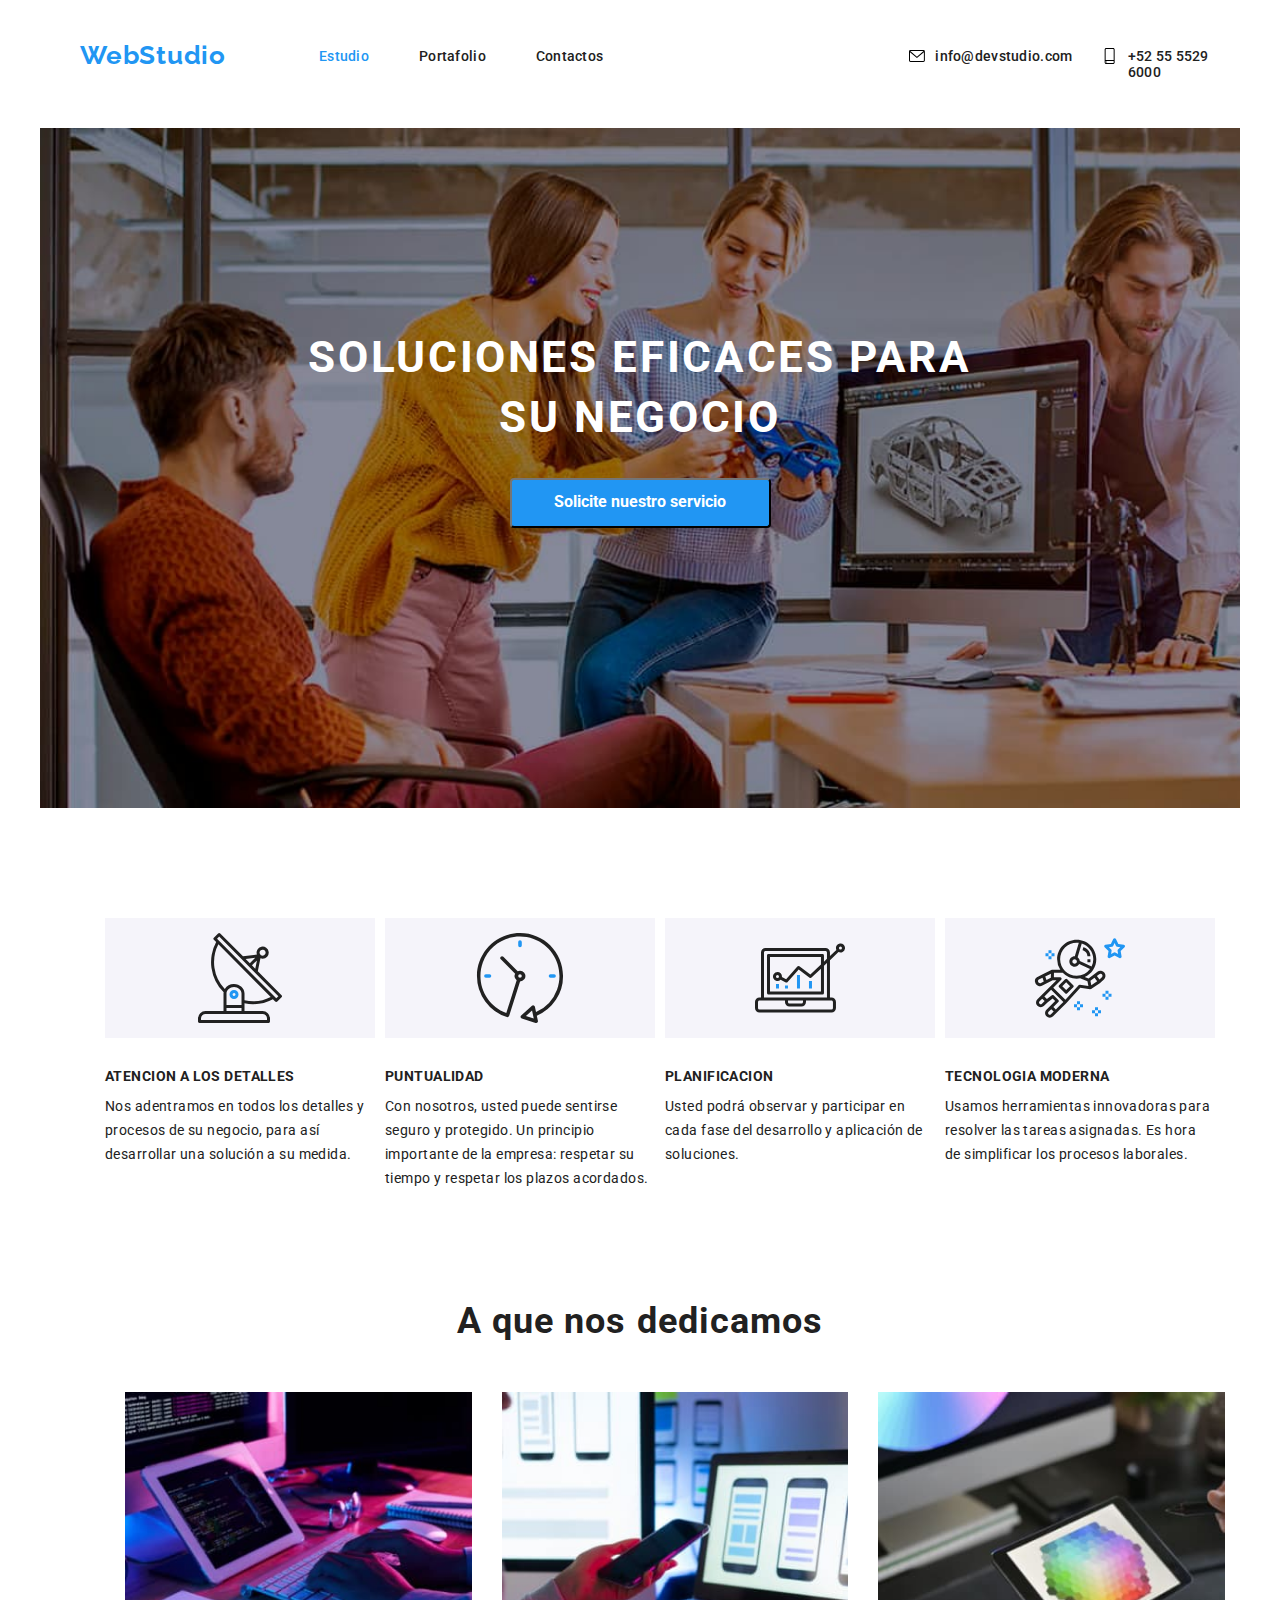
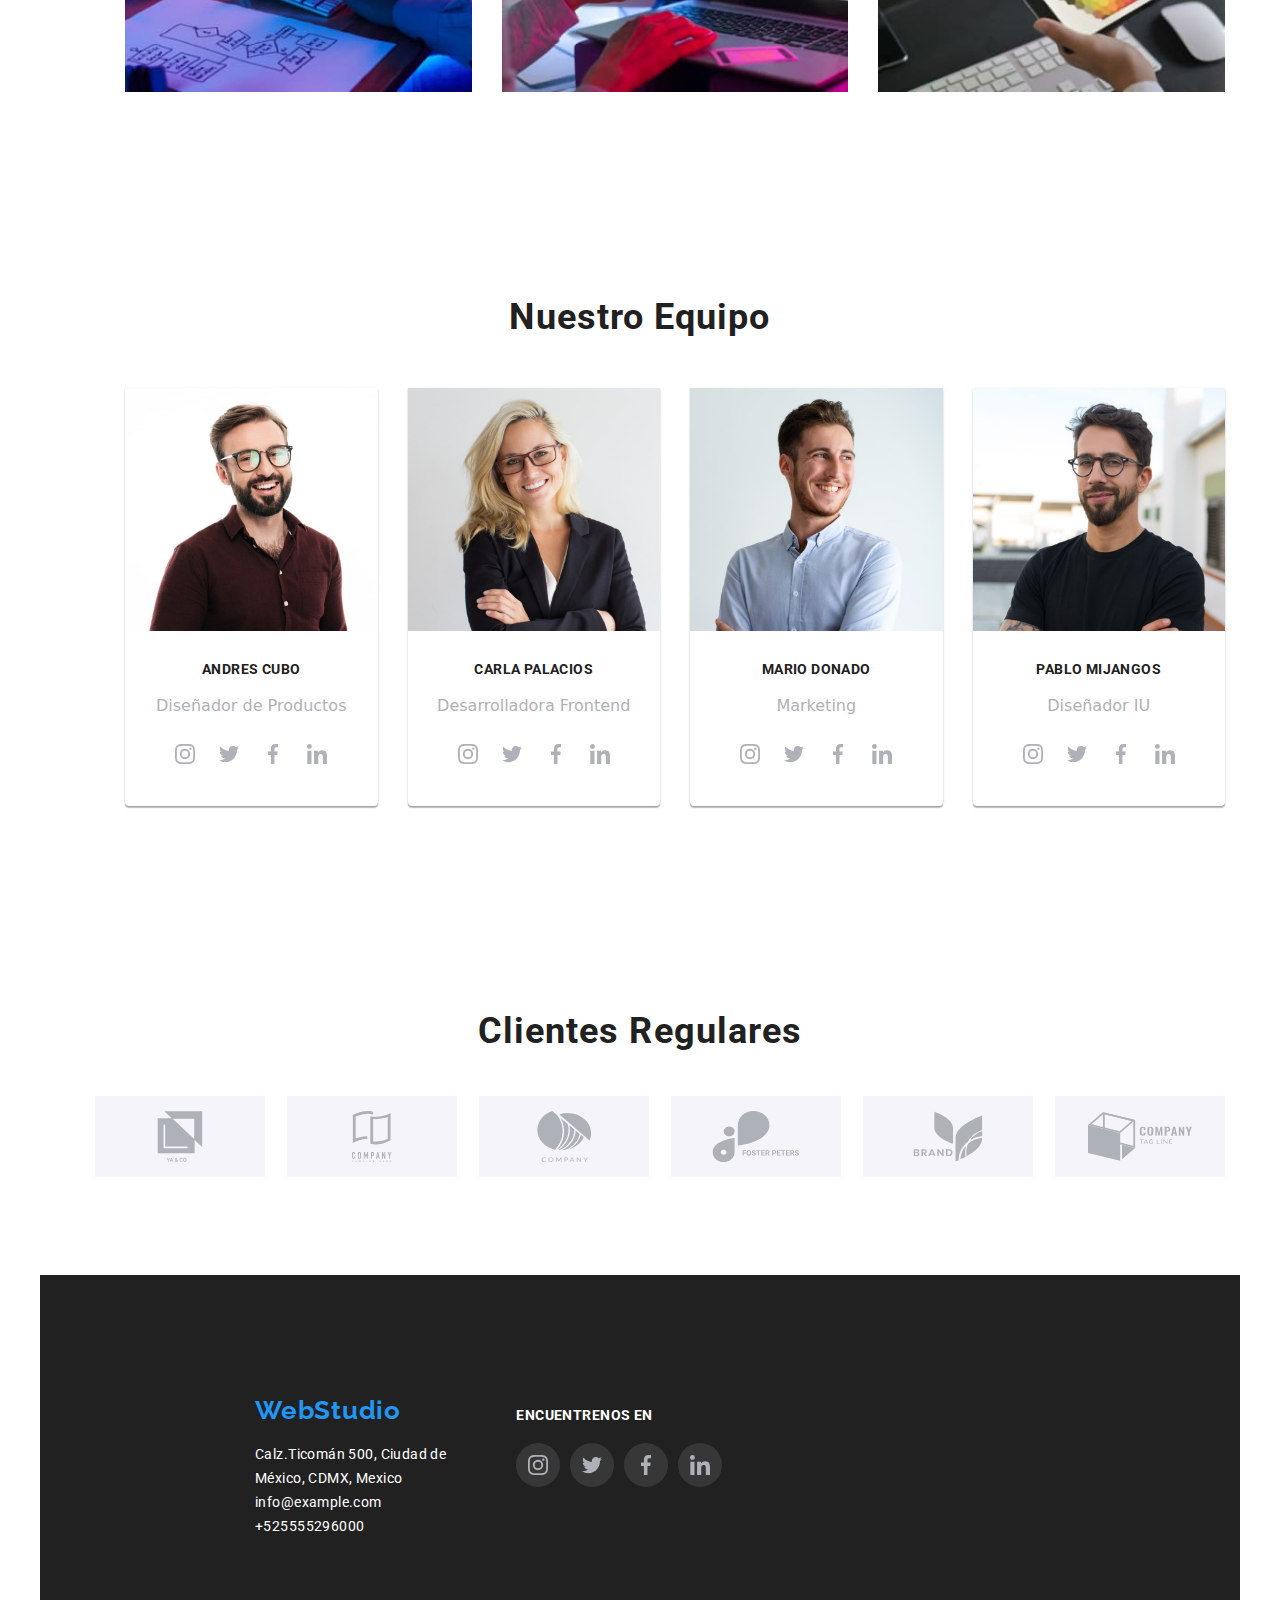
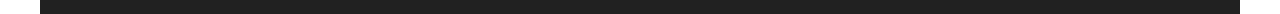
<file: index.html>
<!DOCTYPE html>
<html lang="en">
  <head>
    <meta charset="UTF-8" />

    <meta http-equiv="X-UA-Compatible" content="IE=edge" />
    <meta name="viewport" content="width=device-width, initial-scale=1.0" />
    <title>Web Studio</title>
    <link rel="stylesheet" href="./css/styles.css" />
    <link
      rel="stylesheet"
      href="https://cdnjs.cloudflare.com/ajax/libs/modern-normalize/1.0.0/modern-normalize.min.css"
    />
    <link rel="preconnect" href="https://fonts.googleapis.com" />
    <link rel="preconnect" href="https://fonts.gstatic.com" crossorigin />
    <link
      href="https://fonts.googleapis.com/css2?family=Raleway:wght@100;300;400;700;900&family=Roboto:wght@100;300;400;500;700;900&display=swap"
      rel="stylesheet"
    />
  </head>
  <body>
    <header>
      <div class="container">
      <nav>
        <ul class="section-nav">
          <a class="nav-link" href="#">WebStudio</a>
          <li class="navigation_bar link">
            <a class="current contact-info" href="./index.html">Estudio</a>
          </li>
          <li class="navigation_bar link">
            <a class = "contact-info" href="./portfolio.html">Portafolio</a>
          </li>
          <li class="navigation_bar  link">
            <a class = "contact-info" href="#">Contactos</a>
          </li>
          <li class="navigation_bar">
            <a class="contact-info" href="mailto:info@devstudio.com">
              <svg class="navigation_icon" width="16px" height="16px">
                <use href="./images/iicons.svg#mail"></use>
              </svg>
              info@devstudio.com</a
            >
          </li>
          <li class="navigation_bar">
            <a class="contact-info" href="tel:+525555296000">
              <svg class="navigation_icon" width="16px" height="16px">
                <use href="./images/iicons.svg#smartphone"></use>
              </svg>
              +52 55 5529 6000</a
            >
          </li>
        </ul>
      </nav>
      </div>
    </header>
    <main>
      <div class="container">
      <section class="head_container">
        <div class="head-bg-container">
          <h1 class="main-tittle">
            Soluciones eficaces para <br />
            su negocio
          </h1>
          <button class="button">Solicite nuestro servicio</button>
        </div>
      </section>
      <section class="details-section-container">
        <div class="details-section">
          <ul class="detail-list">
            <li class="description-parraph">
              <a class="description-image">
                <svg class="description-image" width="270px" height="120px">
                  <use href="./images/iicons.svg#antenna"></use>
                </svg>
              </a>
              <h3>ATENCION A LOS DETALLES</h3>
              <p>
                Nos adentramos en todos los detalles y<br />
                procesos de su negocio, para así<br />
                desarrollar una solución a su medida.
              </p>
            </li>
            <li class="description-parraph">
              <a class="description-image">
                <svg class="description-image" width="270px" height="120px">
                  <use href="./images/iicons.svg#clock"></use>
                </svg>
              </a>
              <h3>PUNTUALIDAD</h3>
              <p>
                Con nosotros, usted puede sentirse<br />
                seguro y protegido. Un principio<br />
                importante de la empresa: respetar su<br />
                tiempo y respetar los plazos acordados.
              </p>
            </li>
            <li class="description-parraph">
              <a class="description-image">
                <svg class="description-image" width="270px" height="120px">
                  <use href="./images/iicons.svg#diagram"></use>
                </svg>
              </a>
              <h3>PLANIFICACION</h3>
              <p>
                Usted podrá observar y participar en <br />
                cada fase del desarrollo y aplicación de<br />
                soluciones.
              </p>
            </li>
            <li class="description-parraph">
              <a class="description-image">
                <svg class="description-image" width="270px" height="120px">
                  <use href="./images/iicons.svg#astronaut"></use>
                </svg>
              </a>
              <h3>TECNOLOGIA MODERNA</h3>
              <p>
                Usamos herramientas innovadoras para<br />
                resolver las tareas asignadas. Es hora<br />
                de simplificar los procesos laborales.
              </p>
            </li>
          </ul>
        </div>
      </section>
      <section class="experience">
        <h2>A que nos dedicamos</h2>
        <div class="experience-container">
          <ul class="experience-images-list">
            <li class="detail-image">
              <img src="images/keyboard.jpg" alt="keyboard" />
            </li>
            <li class="detail-image">
              <img src="images/cellphone.jpg" alt="cellphone" />
            </li>
            <li class="detail-image">
              <img src="images/tablet.jpg" alt="tablet" />
            </li>
          </ul>
        </div>
      </section>

      <section class="team">
        <h2>Nuestro Equipo</h2>
        <div class="team-section-container">
          <ul class="team-section">
            <li class="team-image">
              <img src="images/team_andres.jpg" width="270" alt="team_andres" />
              <h3 class="image-tittle">Andres Cubo</h3>
              <p class="detail-description-parraph">Diseñador de Productos</p>

              <ul class="icons-redes-list list">
                <li class="icons-redes-list-item link">
                  <a href="#" class="icons-redes-list-link link">
                    <svg
                      class="icons-redes-list-icon"
                      width="20px"
                      height="20px"
                    >
                      <use href="./images/iicons.svg#instagram"></use>
                    </svg>
                  </a>
                </li>
                <li class="icons-redes-list-item link">
                  <a href="#" class="icons-redes-list-link link">
                    <svg
                      class="icons-redes-list-icon"
                      width="20px"
                      height="20px"
                    >
                      <use href="./images/iicons.svg#twitter"></use>
                    </svg>
                  </a>
                </li>
                <li class="icons-redes-list-item link">
                  <a href="#" class="icons-redes-list-link link">
                    <svg
                      class="icons-redes-list-icon"
                      width="20px"
                      height="20px"
                    >
                      <use href="./images/iicons.svg#facebook"></use>
                    </svg>
                  </a>
                </li>
                <li class="icons-redes-list-item link">
                  <a href="#" class="icons-redes-list-link link">
                    <svg
                      class="icons-redes-list-icon"
                      width="20px"
                      height="20px"
                    >
                      <use href="./images/iicons.svg#linkedin"></use>
                    </svg>
                  </a>
                </li>
              </ul>
            </li>
            <li class="team-image">
              <img src="images/team_carla.jpg" width="270" alt="team_carla" />
              <h3 class="image-tittle">Carla Palacios</h3>
              <p class="detail-description-parraph">Desarrolladora Frontend</p>
              <ul class="icons-redes-list list">
                <li class="icons-redes-list-item link">
                  <a href="#" class="icons-redes-list-link link">
                    <svg
                      class="icons-redes-list-icon"
                      width="20px"
                      height="20px"
                    >
                      <use href="./images/iicons.svg#instagram"></use>
                    </svg>
                  </a>
                </li>
                <li class="icons-redes-list-item link">
                  <a href="#" class="icons-redes-list-link link">
                    <svg
                      class="icons-redes-list-icon"
                      width="20px"
                      height="20px"
                    >
                      <use href="./images/iicons.svg#twitter"></use>
                    </svg>
                  </a>
                </li>
                <li class="icons-redes-list-item link">
                  <a href="#" class="icons-redes-list-link link">
                    <svg
                      class="icons-redes-list-icon"
                      width="20px"
                      height="20px"
                    >
                      <use href="./images/iicons.svg#facebook"></use>
                    </svg>
                  </a>
                </li>
                <li class="icons-redes-list-item link">
                  <a href="#" class="icons-redes-list-link link">
                    <svg
                      class="icons-redes-list-icon"
                      width="20px"
                      height="20px"
                    >
                      <use href="./images/iicons.svg#linkedin"></use>
                    </svg>
                  </a>
                </li>
              </ul>
            </li>
            <li class="team-image">
              <img src="images/team_mario.jpg" width="270" alt="team_mario" />
              <h3 class="image-tittle">Mario Donado</h3>
              <p class="detail-description-parraph">Marketing</p>
              <ul class="icons-redes-list list">
                <li class="icons-redes-list-item link">
                  <a href="#" class="icons-redes-list-link link">
                    <svg
                      class="icons-redes-list-icon"
                      width="20px"
                      height="20px"
                    >
                      <use href="./images/iicons.svg#instagram"></use>
                    </svg>
                  </a>
                </li>
                <li class="icons-redes-list-item link">
                  <a href="#" class="icons-redes-list-link link">
                    <svg
                      class="icons-redes-list-icon"
                      width="20px"
                      height="20px"
                    >
                      <use href="./images/iicons.svg#twitter"></use>
                    </svg>
                  </a>
                </li>
                <li class="icons-redes-list-item link">
                  <a href="#" class="icons-redes-list-link link">
                    <svg
                      class="icons-redes-list-icon"
                      width="20px"
                      height="20px"
                    >
                      <use href="./images/iicons.svg#facebook"></use>
                    </svg>
                  </a>
                </li>
                <li class="icons-redes-list-item link">
                  <a href="#" class="icons-redes-list-link link">
                    <svg
                      class="icons-redes-list-icon"
                      width="20px"
                      height="20px"
                    >
                      <use href="./images/iicons.svg#linkedin"></use>
                    </svg>
                  </a>
                </li>
              </ul>
            </li>
            <li class="team-image">
              <img src="images/team_pablo.jpg" width="270" alt="team_pablo" />
              <h3 class="image-tittle">Pablo Mijangos</h3>
              <p class="detail-description-parraph">Diseñador IU</p>
              <ul class="icons-redes-list list">
                <li class="icons-redes-list-item link">
                  <a href="#" class="icons-redes-list-link link">
                    <svg
                      class="icons-redes-list-icon"
                      width="20px"
                      height="20px"
                    >
                      <use href="./images/iicons.svg#instagram"></use>
                    </svg>
                  </a>
                </li>
                <li class="icons-redes-list-item link">
                  <a href="#" class="icons-redes-list-link link">
                    <svg
                      class="icons-redes-list-icon"
                      width="20px"
                      height="20px"
                    >
                      <use href="./images/iicons.svg#twitter"></use>
                    </svg>
                  </a>
                </li>
                <li class="icons-redes-list-item link">
                  <a href="#" class="icons-redes-list-link link">
                    <svg
                      class="icons-redes-list-icon"
                      width="20px"
                      height="20px"
                    >
                      <use href="./images/iicons.svg#facebook"></use>
                    </svg>
                  </a>
                </li>
                <li class="icons-redes-list-item link">
                  <a href="#" class="icons-redes-list-link link">
                    <svg
                      class="icons-redes-list-icon"
                      width="20px"
                      height="20px"
                    >
                      <use href="./images/iicons.svg#linkedin"></use>
                    </svg>
                  </a>
                </li>
              </ul>
            </li>
          </ul>
        </div>
      </section>
      <section class="clients-section">
        <div class="clients-container">
          <h2>Clientes Regulares</h2>
          <ul class="list-clients-container">
            <li class="clients">
              <a href="#" class="description-image link">
                <svg class="description-icon" width="170px" height="81px">
                  <use href="./images/iicons.svg#yaco"></use>
                </svg>
              </a>
            </li>
            <li class="clients">
              <a href="#" class="description-image link">
                <svg class="description-image-svg" width="170px" height="81px">
                  <use href="./images/iicons.svg#comp-tagline-here"></use>
                </svg>
              </a>
            </li>
            <li class="clients">
              <a href="#" class="description-image link">
                <svg class="description-image-svg" width="170px" height="81px">
                  <use href="./images/iicons.svg#comp"></use>
                </svg>
              </a>
            </li>
            <li class="clients">
              <a href="#" class="description-image link">
                <svg class="description-image-svg" width="170px" height="81px">
                  <use href="./images/iicons.svg#foster-peters"></use>
                </svg>
              </a>
            </li>
            <li class="clients">
              <a href="#" class="description-image link">
                <svg class="description-image" width="170px" height="81px">
                  <use href="./images/iicons.svg#brand"></use>
                </svg>
              </a>
            </li>
            <li class="clients">
              <a href="#" class="description-image link">
                <svg class="description-image" width="170px" height="81px">
                  <use href="./images/iicons.svg#comp-tagline"></use>
                </svg>
              </a>
            </li>
            </li>
          </ul>
        </div>
      </section>
      </div>
    </main>
    <footer class="container" >
      <div class="contact-section">
        <div class="contact-container">
          <a class="nav-link" href="#">WebStudio</a>
            <address>
              <ul class="direction-list">
                <li class="address-text">
                  <a
                    class="address-text contact-info"
                    href="#"
                    target="_blank"
                    rel="noopener noreferrer"
                  >
                    Calz.Ticomán 500, Ciudad de<br />México, CDMX, Mexico</a
                  >
                </li>
                <li class="address-text">
                  <a class="address-text contact-info" href="mailto:info@example.com"
                    >info@example.com</a
                  >
                </li>
                <li class="address-text">
                  <a class="address-text contact-info" href="tel:+525555296000">+525555296000</a>
                </li>
              </ul>
            </address>
        </div>
        <div class="footer-container">
          <a class="footer-text">ENCUENTRENOS EN</a>
          <ul class="footer-social-list list footer-text social-network">
            <li class="footer-social-list-item">
              <a href="#" class="footer-social-list-link link">
                <svg class="footer-social-list-icon" width="20" height="20">
                  <use href="./images/iicons.svg#instagram"></use>
                </svg>
              </a>
            </li>
            <li class="footer-social-list-item">
              <a href="#" class="footer-social-list-link link">
                <svg class="footer-social-list-icon" width="20" height="20">
                  <use href="./images/iicons.svg#twitter"></use>
                </svg>
              </a>
            </li>
            <li class="footer-social-list-item">
              <a href="#" class="footer-social-list-link link">
                <svg class="footer-social-list-icon" width="20" height="20">
                  <use href="./images/iicons.svg#facebook"></use>
                </svg>
              </a>
            </li>
            <li class="footer-social-list-item">
              <a href="#" class="footer-social-list-link link">
                <svg class="footer-social-list-icon" width="20" height="20">
                  <use href="./images/iicons.svg#linkedin"></use>
                </svg>
              </a>
            </li>
          </ul>
        </div>
      </div>
    </footer>
  </body>
</html>
</file>
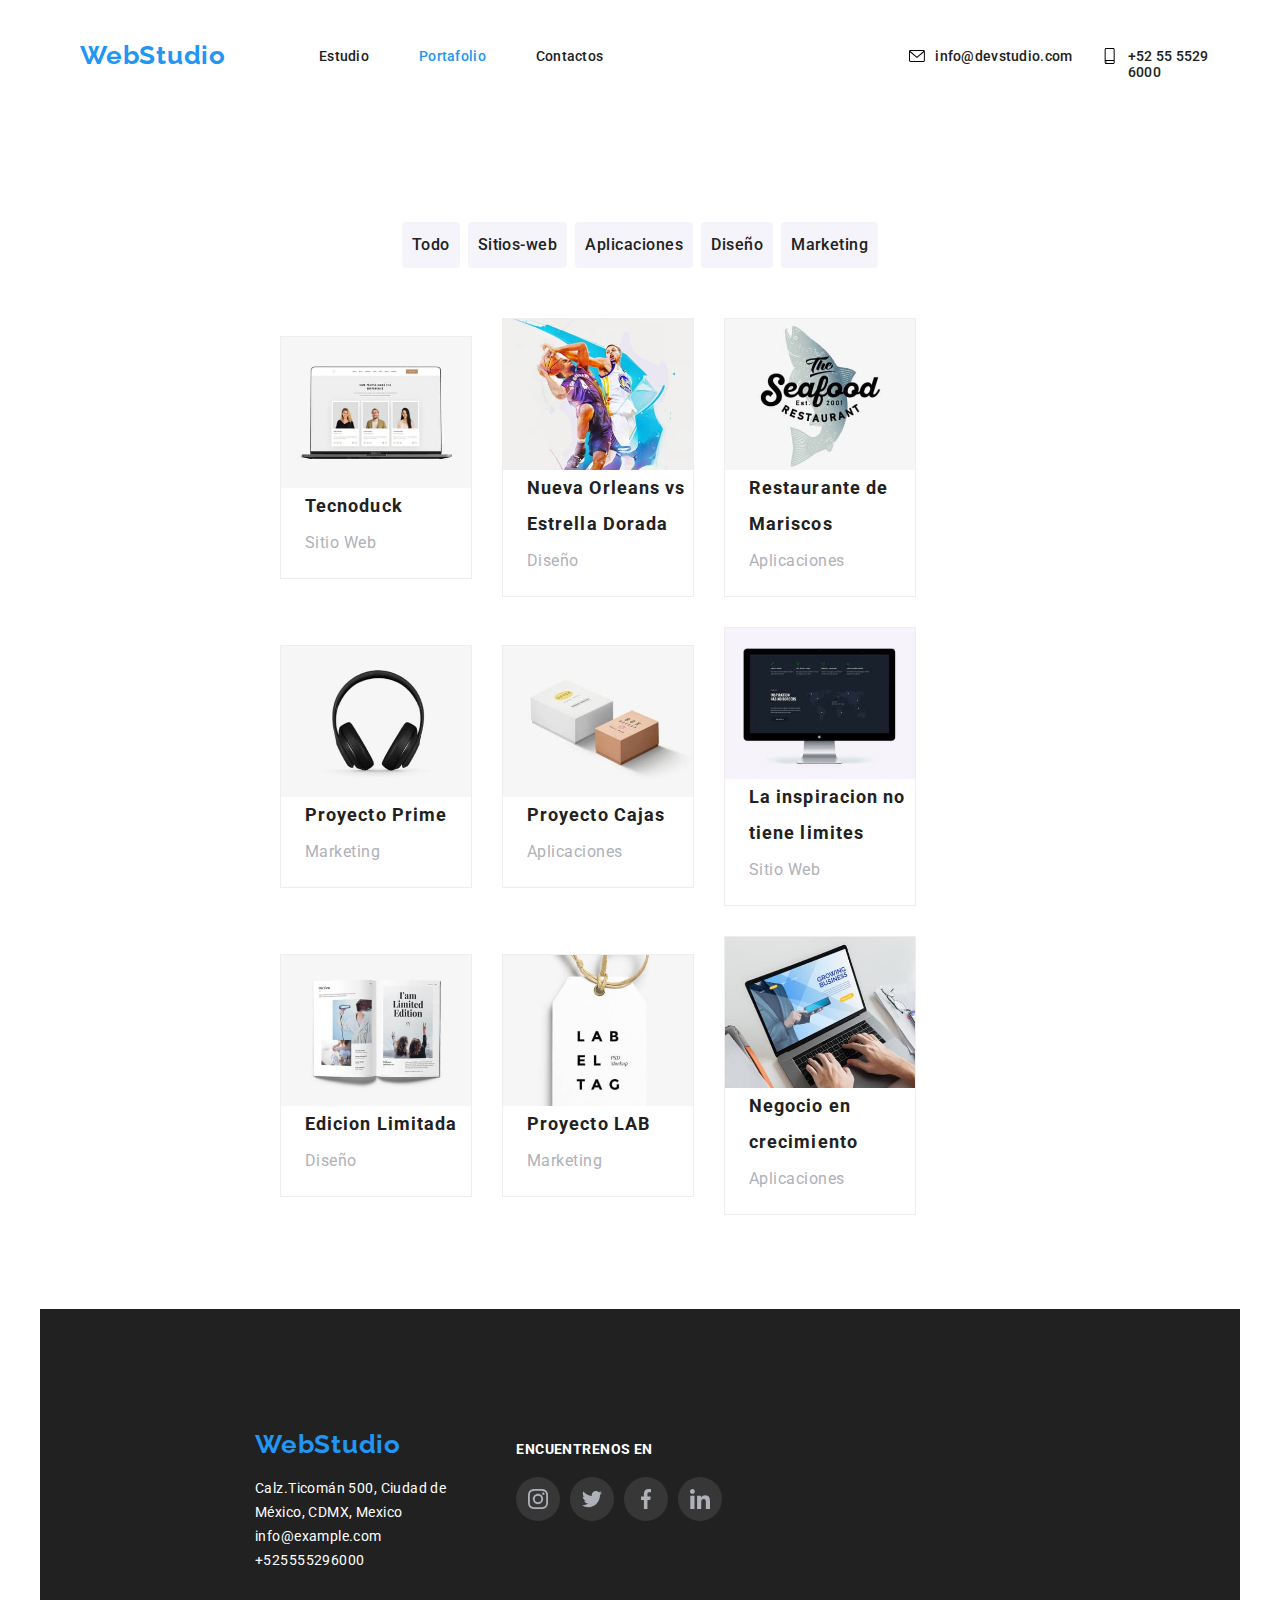
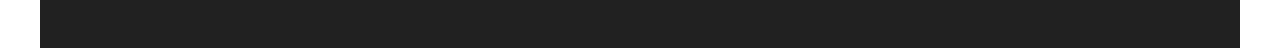
<file: portfolio.html>
<!DOCTYPE html>
<html lang="en">
  <head>
    <meta charset="UTF-8" />

    <meta http-equiv="X-UA-Compatible" content="IE=edge" />
    <meta name="viewport" content="width=device-width, initial-scale=1.0" />
    <title>Web Studio</title>
    <link rel="stylesheet" href="./css/styles.css" />
    <link
      rel="stylesheet"
      href="https://cdnjs.cloudflare.com/ajax/libs/modern-normalize/1.0.0/modern-normalize.min.css"
    />
    <link rel="preconnect" href="https://fonts.googleapis.com" />
    <link rel="preconnect" href="https://fonts.gstatic.com" crossorigin />
    <link
      href="https://fonts.googleapis.com/css2?family=Raleway:wght@100;300;400;700;900&family=Roboto:wght@100;300;400;500;700;900&display=swap"
      rel="stylesheet"
    />
  </head>
  <body>
    <header>
      <div class="container">
      <nav>
        <ul class="section-nav">
          <a class="nav-link" href="#">WebStudio</a>
          <li class="navigation_bar link">
            <a class="contact-info" href="./index.html">Estudio</a>
          </li>
          <li class="navigation_bar link">
            <a class="current contact-info" href="./portfolio.html">Portafolio</a>
          </li>
          <li class="navigation_bar link">
            <a class="contact-info" href="#">Contactos</a>
          </li>
          <li class="navigation_bar">
            <a class="contact-info" href="mailto:info@devstudio.com">
              <svg class="navigation_icon" width="16px" height="16px">
                <use href="./images/iicons.svg#mail"></use>
              </svg>
              info@devstudio.com</a
            >
          </li>
          <li class="navigation_bar">
            <a class="contact-info" href="tel:+525555296000">
              <svg class="navigation_icon" width="16px" height="16px">
                <use href="./images/iicons.svg#smartphone"></use>
              </svg>
              +52 55 5529 6000</a
            >
          </li>
        </ul>
      </nav>
      </div>
    </header>
    <main>
      <div class="container">
      <section class="portfolio-section no-decoration navigation_bar">
        <div class="portfolio-container">
          <ul class="buttons_menu_list list">
            <button class="button_menu">
              <p class="text_button">Todo</p>
            </button>
            <button class="button_menu">
              <p class="text_button">Sitios-web</p>
            </button>
            <button class="button_menu">
              <p class="text_button">Aplicaciones</p>
            </button>
            <button class="button_menu">
              <p class="text_button">Diseño</p>
            </button>
            <button class="button_menu">
              <p class="text_button">Marketing</p>
            </button>
          </ul>
          <ul class="images-section list">
            <li class="list-image-item">
              <a href="#">
                <img src="images/laptop_image.jpg" width="370px" alt="laptop" />
              </a>
                <p class="portfolio-image-tittle">Tecnoduck</p>
                <p class="portfolio-image-description">Sitio Web</p>
            </li>
            <li class="list-image-item">
              <a href="#"></a>
              <img
                src="images/basquetball_players.jpg"
                width="370px" alt="basquetball_players"
                />
              </a>
              <p class="portfolio-image-tittle">Nueva Orleans vs Estrella Dorada</p>
              <p class="portfolio-image-description">Diseño</p>
            </li>
            <li class="list-image-item">
              <a href="#">
              <img
              src="images/seafood_restaurant.jpg"
              width="370"
              alt="restaurant"
              />
            </a>
              <p class="portfolio-image-tittle">Restaurante de Mariscos</p>
              <p class="portfolio-image-description">Aplicaciones</p>
            </li>
            <li class="list-image-item">
              <a href="#">
              <img src="images/headphones.jpg" width="370" alt="headphones" />
            </a>
              <p class="portfolio-image-tittle">Proyecto Prime</p>
              <p class="portfolio-image-description">Marketing</p>
            </li>
            <li class="list-image-item">
              <a href="#">
              <img src="images/box.jpg" width="370" alt="box" />
            </a>
              <p class="portfolio-image-tittle">Proyecto Cajas</p>
              <p class="portfolio-image-description">Aplicaciones</p>
            </li>
            <li class="list-image-item">
              <a href="#">
              <img src="images/dashboard.jpg" width="370" alt="dashboard" />
            </a>
              <p class="portfolio-image-tittle">La inspiracion no tiene limites</p>
              <p class="portfolio-image-description">Sitio Web</p>
            </li>
            <li class="list-image-item">
              <a href="#">
              <img src="images/book.jpg" width="370" alt="book" />
            </a>
              <p class="portfolio-image-tittle">Edicion Limitada</p>
              <p class="portfolio-image-description">Diseño</p>
            </li>
            <li class="list-image-item">
              <a href="#">
              <img src="images/project_lab.jpg" width="370" alt="project_lab" />
            </a>
              <p class="portfolio-image-tittle">Proyecto LAB</p>
              <p class="portfolio-image-description">Marketing</p>
            </li>
            <li class="list-image-item">
              <a href="#">
              <img
                src="images/rising_projects.jpg"
                width="370"
                alt="writing_code"
              />
            </a>
              <p class="portfolio-image-tittle">Negocio en crecimiento</p>
              <p class="portfolio-image-description">Aplicaciones</p>
            </li>
          </ul>
        </div>
      </section>
    </div>
    </main>
    <footer class="container">
      <div class="contact-section">
      <div class="contact-container">
        <a class="nav-link" href="#">WebStudio</a>
          <address>
            <ul class="direction-list">
              <li class="address-text">
                <a
                  class="address-text contact-info"
                  href="#"
                  target="_blank"
                  rel="noopener noreferrer"
                >
                  Calz.Ticomán 500, Ciudad de<br />México, CDMX, Mexico</a
                >
              </li>
              <li class="address-text">
                <a class="address-text contact-info" href="mailto:info@example.com"
                  >info@example.com</a
                >
              </li>
              <li class="address-text">
                <a class="address-text contact-info" href="tel:+525555296000">+525555296000</a>
              </li>
            </ul>
          </address>
        </div>
          <div class="footer-container">
            <a class="footer-text">ENCUENTRENOS EN</a>
            <ul class="footer-social-list list footer-text social-network">
              <li class="footer-social-list-item">
                <a href="#" class="footer-social-list-link link">
                  <svg class="footer-social-list-icon" width="20" height="20">
                    <use href="./images/iicons.svg#instagram"></use>
                  </svg>
                </a>
              </li>
              <li class="footer-social-list-item">
                <a href="#" class="footer-social-list-link link">
                  <svg class="footer-social-list-icon" width="20" height="20">
                    <use href="./images/iicons.svg#twitter"></use>
                  </svg>
                </a>
              </li>
              <li class="footer-social-list-item">
                <a href="#" class="footer-social-list-link link">
                  <svg class="footer-social-list-icon" width="20" height="20">
                    <use href="./images/iicons.svg#facebook"></use>
                  </svg>
                </a>
              </li>
              <li class="footer-social-list-item">
                <a href="#" class="footer-social-list-link link">
                  <svg class="footer-social-list-icon" width="20" height="20">
                    <use href="./images/iicons.svg#linkedin"></use>
                  </svg>
                </a>
              </li>
            </ul>
          </div>
      </div>
    </footer>
  </body>
</html>
</file>
<file: css/styles.css>
:root {
  --primary-color: #212121;
  --details-color: #afb1b8;
  --third-color: #2196f3;
}

/* Normalize */

h1,
h2,
h3,
h4,
h5,
h6,
p {
  margin: 0;
}

html {
  box-sizing: border-box;
}

*,
*::after,
*::before {
  box-sizing: border-box;
}

img {
  display: block;
  max-width: 100%;
  height: auto;
}

.container {
  width: 1200px;
  margin: auto;
}

address {
  font-style: normal;
}

.link {
  text-decoration: none;
  color: var(--primary-color);
}

.list {
  list-style: none;
  padding: 0;
  margin: 0;
}

/* Mis Estilos */

* {
  text-decoration: none;
  color: var(--primary-color);
}

*:visited {
  color: var(--primary-color);
  text-decoration: none;
}

.head-navigation {
  color: var(--primary-color);
}
.head-bg-container {
  width: 1200px;
  padding-left: 15px;
  padding-right: 15px;
  margin: auto;
}
.head_container {
  background-image: url(../images/bg-image.jpg);
  background-repeat: no-repeat;
  background-size: cover;
  background-color: rgba(53, 53, 53, 0.3);
  width: auto;
  padding-top: 200px;
  padding-bottom: 280px;
  text-align: center;
}

.button {
  font-family: 'Roboto';
  width: 260px;
  height: 50px;
  font-style: normal;
  font-weight: 700;
  align-items: center;
  background: var(--third-color);
  color: white;
  border-radius: 4px;
  box-shadow: 0px 4px 4px rgba(0, 0, 0, 0.15);
  width: 261px;
  height: 50px;
  margin-top: 30px;
  border-color: var(--primary-color);
}

.button:hover {
  cursor: pointer;
}

.navigation_bar {
  display: flex;
  font-family: 'Roboto';
  font-style: normal;
  font-weight: 500;
  font-size: 14px;
  line-height: 16px;
  letter-spacing: 0.02em;
  color: var(--primary-color);
  padding-top: 32px;
  padding-bottom: 32px;
}

.contact-info:hover {
  color: var(--third-color);
  fill: var(--third-color);
}

.navigation_bar a {
  display: flex;
}

.navigation-icon {
  fill: var(--details-color);
}

.section-nav {
  display: flex;
}

.section-nav .navigation_bar {
  list-style: none;
  display: block;
}

.navigation_bar:nth-child(2) {
  margin-left: 93px;
}

.navigation_bar:nth-child(3) {
  margin-left: 50px;
}

.navigation_bar:nth-child(4) {
  margin-left: 50px;
}

.navigation_bar:nth-child(5) {
  margin-left: 306px;
}

.navigation_bar:nth-child(6) {
  margin-left: 30px;
}
.contact-info svg {
  margin-right: 10px;
}

.nav-link {
  font-family: 'Raleway', sans-serif;
  font-style: normal;
  font-weight: 700;
  font-size: 26px;
  line-height: 31px;
  letter-spacing: 0.03em;
  color: var(--third-color);
  padding-top: 24px;
  padding-bottom: 25px;
}

.current {
  color: var(--third-color);
}

h1 {
  font-family: 'Roboto', sans-serif;
  font-style: normal;
  font-weight: 900px;
  font-size: 44px;
  line-height: 136%;
  text-align: center;
  letter-spacing: 0.06em;
  text-transform: uppercase;
  color: white;
}

h2 {
  color: var(--primary-color);
  font-family: 'Roboto';
  font-style: normal;
  font-weight: 700;
  font-size: 36px;
  line-height: 42px;
  text-align: center;
  letter-spacing: 0.03em;
}

h3 {
  color: var(--primary-color);
  font-family: 'Roboto';
  font-style: normal;
  font-weight: 700;
  font-size: 14px;
  line-height: 16px;
  letter-spacing: 0.03em;
  text-transform: uppercase;
  margin-top: 30px;
  margin-bottom: 10px;
}

.description-parraph {
  color: var(--details-color);
  font-family: 'Roboto';
  font-style: normal;
  font-weight: 400;
  font-size: 14px;
  line-height: 24px;
  letter-spacing: 0.03em;
}

/* Details Section */

.details-section-container {
  padding-top: 94px;
  margin: 0;
}

.details-section {
  width: 1200px;
  padding-right: 15px;
  padding-left: 15px;
  margin: auto;
}

.detail-list {
  display: flex;
  justify-content: center;
  flex-wrap: wrap;
  gap: 10px;
}

.detail-list .description-parraph {
  list-style: none;
  display: block;
  text-align: left;
  line-height: 24px;
  letter-spacing: 0.03em;
}

.detail-list .description-image {
  display: flex;
  margin: auto;
}

.experience {
  padding-top: 94px;
  padding-bottom: 94px;
  margin: 0;
}

.experience-container {
  width: 1200px;
  padding-right: 15px;
  padding-left: 15px;
  margin: auto;
}

.experience-images-list {
  display: flex;
  justify-content: space-between;
  margin-top: 50px;
}

.detail-image-container {
  width: 370px;
  height: 294px;
}

.experience-images-list .detail-image {
  list-style: none;
}

.experience-images-list .detail-image {
  margin-left: 30px;
}

.info-image {
  background-color: #2f303a;
  width: 370px;
  height: 70px;
  position: absolute;
}

/* Equipo */

.team {
  padding-top: 94px;
  padding-bottom: 94px;
  margin: 0;
}

.team-section-container {
  width: 1200px;
  padding-right: 15px;
  padding-left: 15px;
  margin: auto;
}

.team-section {
  display: flex;
  justify-content: center;
  margin-top: 50px;
}

.team-image {
  margin-left: 30px;
  display: flex;
  flex-direction: column;
  align-items: center;
}

.team-section .team-image {
  list-style: none;
  box-shadow: 0px 1px 3px rgba(0, 0, 0, 0.12), 0px 1px 1px rgba(0, 0, 0, 0.14),
    0px 2px 1px rgba(0, 0, 0, 0.2);
  border-radius: 0px 0px 4px 4px;
}

.image-tittle {
  display: flex;
  align-items: center;
}

/* Iconos */

.icons-redes-list {
  display: flex;
  margin-bottom: 30px;
}

.icons-redes-list-item {
  border-radius: 50%;
  width: 44px;
  height: 44px;
  background-color: rgba(255, 255, 255, 0.1);
}

.icons-redes-list-link {
  display: flex;
  width: 100%;
  height: 100%;
  justify-content: center;
  align-items: center;
  border-radius: 50%;
  fill: var(--details-color);
}
.icons-redes-list-link:hover,
.icons-redes-list-link:focus {
  background-color: var(--third-color);
  fill: white;
}

.icons-redes {
  display: inline-block;
  margin-bottom: 30px;
}

.icons-redes > svg {
  /* padding: 11px; */
  fill: var(--details-color);
  background-color: white;
}

.icons-redes > svg:hover {
  cursor: pointer;
  align-items: center;
  fill: white;
  background-color: var(--third-color);
  border-radius: 50%;
}

.detail-description-parraph {
  margin-top: 10px;
  margin-bottom: 16px;
  color: var(--details-color);
}

.image-tittle {
  margin-top: 30px;
}

/* Clientes Regulares */

.list-clients-container {
  display: flex;
  list-style: none;
  justify-content: space-between;
  margin: auto;
  margin-top: 44px;
}

.clients-section {
  padding-top: 94px;
  padding-bottom: 94px;
  margin: 0;
}

.clients-container {
  width: 1200px;
  padding-right: 15px;
  padding-left: 15px;
  margin: auto;
}

.list-clients {
  list-style: none;
}

.description-image > svg {
  fill: var(--details-color);
  padding-top: 14px;
  padding-bottom: 14px;
  padding-left: 32px;
  padding-right: 32px;
  background-color: #f5f4fa;
  border: #f5f4fa solid 1px;
}

.description-image:hover > svg {
  fill: var(--third-color);
  border-color: var(--third-color);
  cursor: pointer;
}

/* Footer */

footer {
  width: auto;
  background: var(--primary-color);
  padding-top: 60px;
  padding-left: 215px;
  padding-bottom: 60px;
}

.footer-text {
  color: white;
  font-family: 'Roboto';
  font-style: normal;
  font-weight: 700;
  font-size: 14px;
  line-height: 16px;
  letter-spacing: 0.03em;
  text-transform: uppercase;
}

.address-text {
  color: white;
  font-family: 'Roboto';
  font-style: normal;
  font-weight: 400;
  font-size: 14px;
  line-height: 24px;
  letter-spacing: 0.03em;
  list-style: none;
  text-decoration: none;
}

.direction-list {
  padding: 0;
}

.contact-section {
  display: flex;
}

.social-network {
  color: white;
}

.social-network {
  color: white;
}

.footer-social-list {
  display: flex;
}

.footer-social-list-item {
  margin-top: 20px;
  border-radius: 50%;
  width: 44px;
  height: 44px;
  background-color: rgba(255, 255, 255, 0.1);
}

.footer-social-list-item:not(:last-child) {
  margin-right: 10px;
  border-radius: 50%;
  background-color: rgba(255, 255, 255, 0.1);
}

.footer-social-list-link {
  display: flex;
  width: 100%;
  height: 100%;
  justify-content: center;
  align-items: center;
  border-radius: 50%;
  fill: var(--details-color);
}
.footer-social-list-link:hover,
.footer-social-list-link:focus {
  background-color: var(--third-color);
  fill: white;
}

.contact-section {
  margin: 0;
}

.footer-container {
  display: flex;
  flex-direction: column;
  margin-left: 70px;
  margin-top: 72px;
}

.contact-container {
  margin-top: 60px;
}

/* Portfolio */

.portfolio-section {
  padding-top: 94px;
  padding-bottom: 94px;
}

.buttons_menu_list {
  display: flex;
  justify-content: center;
}

.buttons-container {
  width: 1200px;
  padding-left: 15px;
  padding-right: 15px;
  margin: 0px;
}

.button_menu {
  text-align: center;
  width: max-content;
  height: max-content;
  background-color: white;
  border: none;
  background: #f5f4fa;
  border-radius: 4px;
  padding: 10px;
}

.button_menu:not(:first-child) {
  margin-left: 8px;
}

.text_button {
  font-family: 'Roboto';
  font-style: normal;
  font-weight: 500;
  font-size: 16px;
  line-height: 26px;
  text-align: center;
  letter-spacing: 0.03em;
  color: var(--primary-color);
}

.button_menu:hover {
  background: var(--third-color);
  box-shadow: 0px 3px 1px rgba(0, 0, 0, 0.1), 0px 1px 2px rgba(0, 0, 0, 0.08),
    0px 2px 2px rgba(0, 0, 0, 0.12);
}

.button_menu:hover .text_button {
  color: white;
}

.images-section {
  display: flex;
  flex-wrap: wrap;
  align-items: center;
  gap: 30px;
  padding-top: 50px;
  padding-left: 20%;
  padding-right: 20%;
}

.list-image-item {
  flex-basis: calc((100% - 20%) / 3);
  align-items: left;
  display: flex;
  flex-direction: column;
  text-align: left;
}

.list-image-item p {
  margin-left: 24px;
}

.list-image-item {
  border: 1px solid #eeeeee;
}

.list-image-item:hover {
  cursor: pointer;
  box-shadow: 0px 1px 1px rgba(0, 0, 0, 0.12), 0px 4px 4px rgba(0, 0, 0, 0.06),
    1px 4px 6px rgba(0, 0, 0, 0.16);
}

.portfolio-image-tittle {
  font-family: 'Roboto';
  font-style: normal;
  font-weight: 700;
  font-size: 18px;
  line-height: 36px;
  letter-spacing: 0.06em;
  color: var(--primary-color);
}

.portfolio-image-description {
  font-family: 'Roboto';
  font-style: normal;
  font-weight: 400;
  font-size: 16px;
  line-height: 30px;
  letter-spacing: 0.03em;
  color: var(--details-color);
  margin-top: 4px;
  margin-bottom: 20px;
}
</file>
